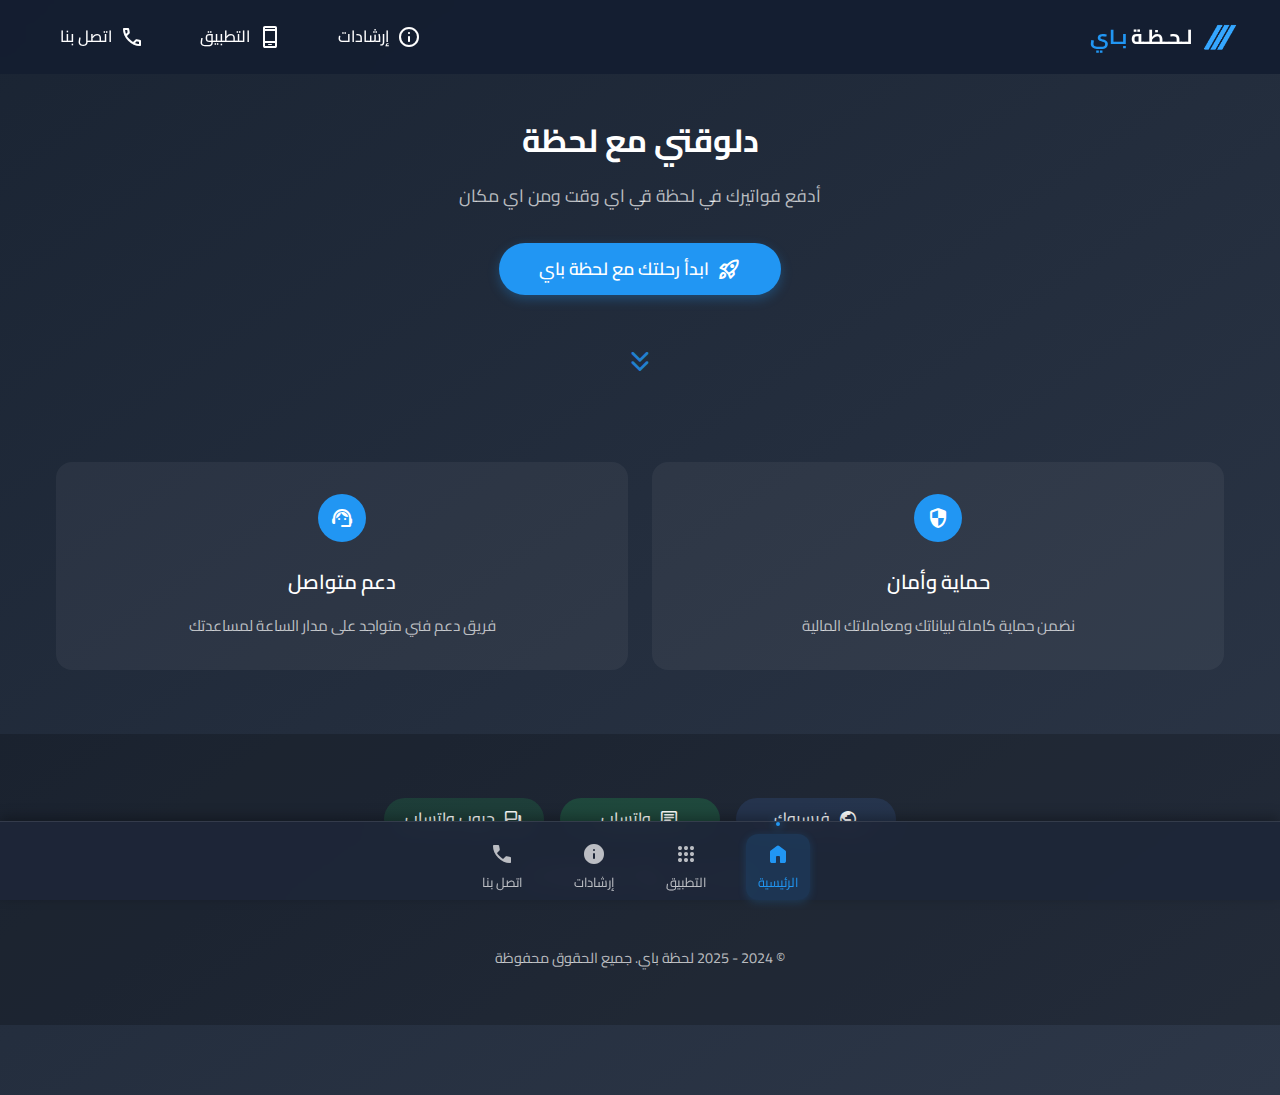
<file: index.html>
<!DOCTYPE html>
<html lang="en">
<head>
    <meta charset="UTF-8">
    <meta name="viewport" content="width=device-width, initial-scale=1.0">
    <meta http-equiv="refresh" content="0;url=index.html?v=<?=time()?>">
    <title>Redirecting to Latest Version</title>
    <script>
        // JavaScript method to force loading the latest version of index.html without caching
        window.location.href = 'LahzaPay-Home.html?v=' + new Date().getTime();
    </script>
	 
  
</head>
<body>
    <!-- Fallback message in case JavaScript is disabled -->
    <p>If you are not redirected automatically, follow this <a href="index.html?v=<?=time()?>">link to the latest version</a>.</p>
</body>
</html>
</file>
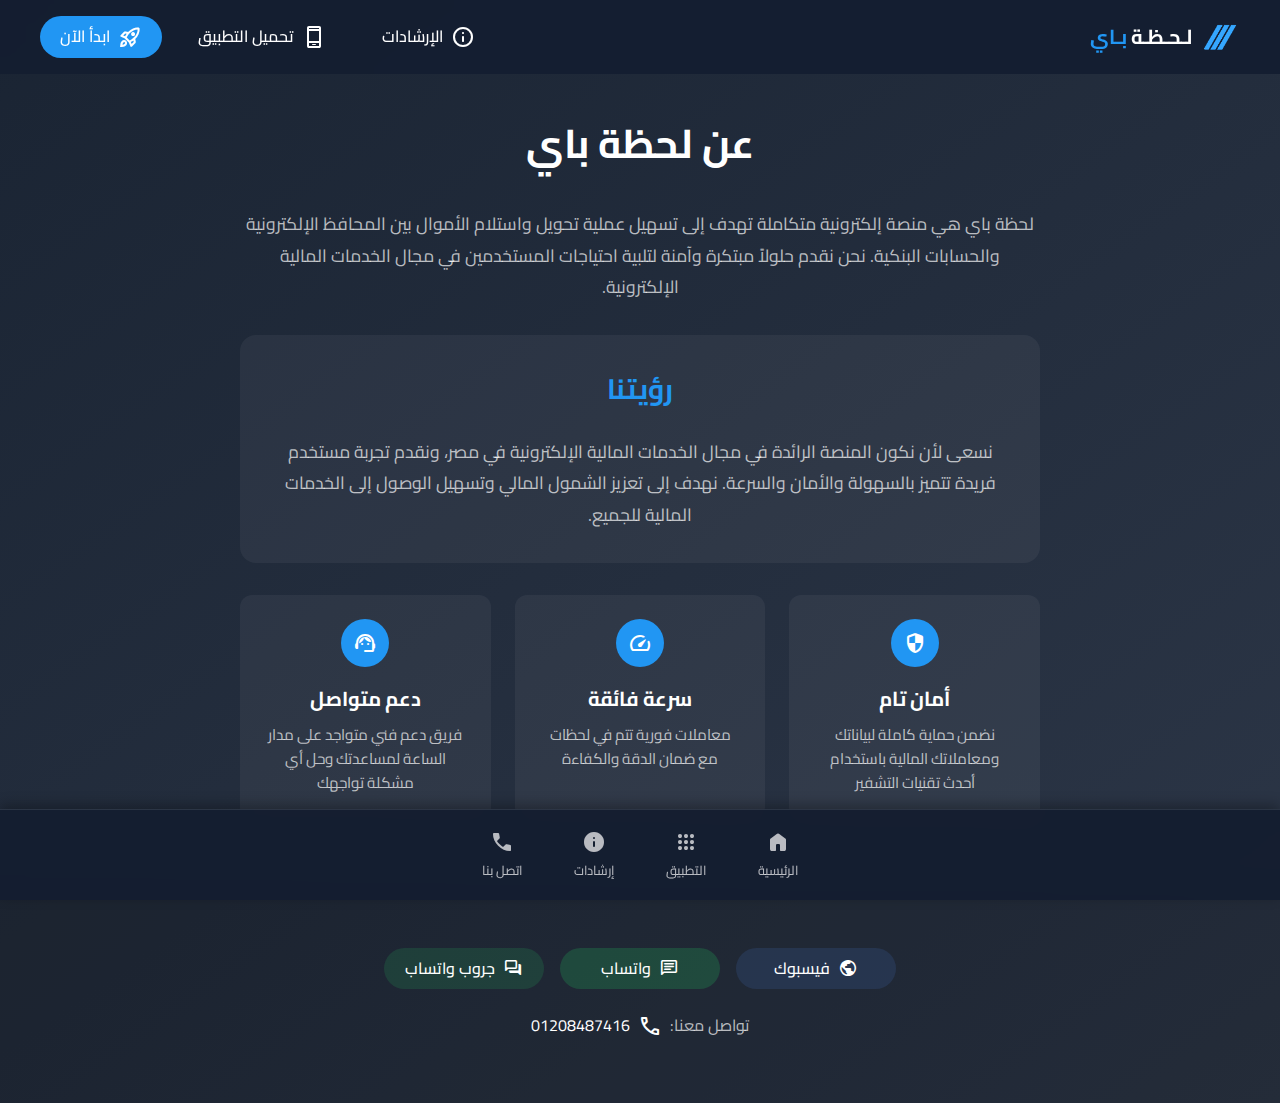
<file: About.html>
<!DOCTYPE html>
<html lang="ar" dir="rtl">
<head>
    <meta charset="UTF-8">
    <meta name="viewport" content="width=device-width, initial-scale=1.0">
    <meta name="keywords" content="لحظة باي lahzapay lahza lahzaPAY LAHZAPY لحظة لحظةباي لحظة باى">
    <meta name="description" content="لحظة باي هي منصة الكترونية تضيف اليك ربط محفظتك الالكترونية بحسابك البنكي بسهولة">
    <title>لحظة باي | عن لحظة باي</title>
    <link href="https://fonts.googleapis.com/css2?family=Cairo:wght@400;600;700&display=swap" rel="stylesheet">
    <link rel="stylesheet" href="https://fonts.googleapis.com/css2?family=Material+Symbols+Rounded:opsz,wght,FILL,GRAD@24,400,0,0" />
    <link rel="stylesheet" href="theme.css">
    <style>
        .about-section {
            padding: var(--spacing-lg) 0;
        }

        .about-content {
            max-width: 800px;
            margin: 0 auto;
            text-align: center;
        }

        .about-title {
            font-size: 2.5rem;
            margin-bottom: var(--spacing-lg);
            color: var(--text-color);
        }

        .about-text {
            font-size: 1.1rem;
            line-height: 1.8;
            color: var(--text-secondary);
            margin-bottom: var(--spacing-lg);
        }

        .vision-section {
            background: rgba(255, 255, 255, 0.05);
            padding: var(--spacing-lg);
            border-radius: var(--radius-lg);
            margin-bottom: var(--spacing-lg);
        }

        .vision-title {
            font-size: 1.75rem;
            margin-bottom: var(--spacing-md);
            color: var(--primary-color);
        }

        .vision-text {
            font-size: 1.1rem;
            line-height: 1.8;
            color: var(--text-secondary);
        }

        .features-list {
            display: grid;
            grid-template-columns: repeat(auto-fit, minmax(250px, 1fr));
            gap: var(--spacing-md);
            margin-top: var(--spacing-lg);
        }

        .feature-item {
            background: rgba(255, 255, 255, 0.05);
            padding: var(--spacing-md);
            border-radius: var(--radius-md);
            text-align: center;
            transition: all var(--animation-timing) var(--animation-curve);
        }

        .feature-item:hover {
            background: rgba(255, 255, 255, 0.08);
            transform: translateY(-4px);
        }

        .feature-item-icon {
            width: 48px;
            height: 48px;
            margin: 0 auto var(--spacing-sm);
            display: flex;
            align-items: center;
            justify-content: center;
            border-radius: var(--radius-full);
            background: var(--primary-color);
            color: white;
            font-size: 24px !important;
        }

        .feature-item-title {
            font-size: 1.25rem;
            margin-bottom: var(--spacing-xs);
            color: var(--text-color);
        }

        .feature-item-text {
            font-size: 0.95rem;
            color: var(--text-secondary);
        }

        @media (max-width: 768px) {
            .about-title {
                font-size: 2rem;
            }

            .vision-title {
                font-size: 1.5rem;
            }

            .about-text, .vision-text {
                font-size: 1rem;
            }
        }

        @media (max-width: 480px) {
            .about-title {
                font-size: 1.75rem;
            }

            .vision-section {
                padding: var(--spacing-md);
            }
        }
    </style>
</head>
<body>
    <header class="header">
        <div class="header-content">
            <div class="logo-container">
                <img src="images/LOGO1080x1080.png" alt="لحظة باي" class="logo">
                <a href="/" class="logo-text">لـحـظـة <span>بـاي</span></a>
            </div>
            <nav class="nav-buttons">
                <a href="./underc.html" class="nav-button">
                    <span class="material-symbols-rounded">info</span>
                    الإرشادات
                </a>
                <a href="./underc.html" class="nav-button">
                    <span class="material-symbols-rounded">phone_android</span>
                    تحميل التطبيق
                </a>
                <a href="./underc.html" class="nav-button primary">
                    <span class="material-symbols-rounded">rocket_launch</span>
                    ابدأ الآن
                </a>
            </nav>
        </div>
    </header>

    <main class="main-content">
        <section class="about-section">
            <div class="about-content">
                <h1 class="about-title">عن لحظة باي</h1>
                <p class="about-text">
                    لحظة باي هي منصة إلكترونية متكاملة تهدف إلى تسهيل عملية تحويل واستلام الأموال بين المحافظ الإلكترونية والحسابات البنكية. نحن نقدم حلولاً مبتكرة وآمنة لتلبية احتياجات المستخدمين في مجال الخدمات المالية الإلكترونية.
                </p>
                
                <div class="vision-section">
                    <h2 class="vision-title">رؤيتنا</h2>
                    <p class="vision-text">
                        نسعى لأن نكون المنصة الرائدة في مجال الخدمات المالية الإلكترونية في مصر، ونقدم تجربة مستخدم فريدة تتميز بالسهولة والأمان والسرعة. نهدف إلى تعزيز الشمول المالي وتسهيل الوصول إلى الخدمات المالية للجميع.
                    </p>
                </div>

                <div class="features-list">
                    <div class="feature-item">
                        <div class="feature-item-icon">
                            <span class="material-symbols-rounded">security</span>
                        </div>
                        <h3 class="feature-item-title">أمان تام</h3>
                        <p class="feature-item-text">نضمن حماية كاملة لبياناتك ومعاملاتك المالية باستخدام أحدث تقنيات التشفير</p>
                    </div>
                    <div class="feature-item">
                        <div class="feature-item-icon">
                            <span class="material-symbols-rounded">speed</span>
                        </div>
                        <h3 class="feature-item-title">سرعة فائقة</h3>
                        <p class="feature-item-text">معاملات فورية تتم في لحظات مع ضمان الدقة والكفاءة</p>
                    </div>
                    <div class="feature-item">
                        <div class="feature-item-icon">
                            <span class="material-symbols-rounded">support_agent</span>
                        </div>
                        <h3 class="feature-item-title">دعم متواصل</h3>
                        <p class="feature-item-text">فريق دعم فني متواجد على مدار الساعة لمساعدتك وحل أي مشكلة تواجهك</p>
                    </div>
                </div>
            </div>
        </section>
    </main>

    <footer class="footer">
        <div class="footer-content">
            <div class="social-links">
                <a href="https://facebook.com/wallet.insta" class="social-link facebook" target="_blank">
                    <span class="material-symbols-rounded social-icon">public</span>
                    فيسبوك
                </a>
                <a href="https://wa.me/message/CJFMUD4RJYZWI1" class="social-link whatsapp" target="_blank">
                    <span class="material-symbols-rounded social-icon">chat</span>
                    واتساب
                </a>
                <a href="https://chat.whatsapp.com/GAL5eRvcgGR3WqzYv8zV5m" class="social-link whatsapp-group" target="_blank">
                    <span class="material-symbols-rounded social-icon">forum</span>
                    جروب واتساب
                </a>
            </div>
            <div class="contact-info">
                تواصل معنا:
                <a href="tel:01208487416">
                    <span class="material-symbols-rounded">phone</span>
                    01208487416
                </a>
            </div>
        </div>
    </footer>

    <nav class="bottom-nav">
        <div class="bottom-nav-content">
            <a href="/" class="bottom-nav-item">
                <span class="material-symbols-rounded bottom-nav-icon">home</span>
                الرئيسية
            </a>
            <a href="./underc.html" class="bottom-nav-item">
                <span class="material-symbols-rounded bottom-nav-icon">apps</span>
                التطبيق
            </a>
            <a href="./underc.html" class="bottom-nav-item">
                <span class="material-symbols-rounded bottom-nav-icon">info</span>
                إرشادات
            </a>
            <a href="tel:01208487416" class="bottom-nav-item">
                <span class="material-symbols-rounded bottom-nav-icon">call</span>
                اتصل بنا
            </a>
        </div>
    </nav>

    <script>
        document.addEventListener('DOMContentLoaded', function() {
            // Bottom navigation active state
            const bottomNavItems = document.querySelectorAll('.bottom-nav-item');
            bottomNavItems.forEach(item => {
                item.addEventListener('click', function() {
                    bottomNavItems.forEach(navItem => navItem.classList.remove('active'));
                    this.classList.add('active');
                });
            });

            // Prevent caching of links
            const links = document.querySelectorAll('a');
            const timestamp = new Date().getTime();
            
            links.forEach(link => {
                const originalHref = link.getAttribute('href');
                if (originalHref && !originalHref.startsWith('http') && !originalHref.startsWith('tel:')) {
                    link.setAttribute('href', originalHref + '?v=' + timestamp);
                }
            });
        });
    </script>
</body>
</html>
</file>
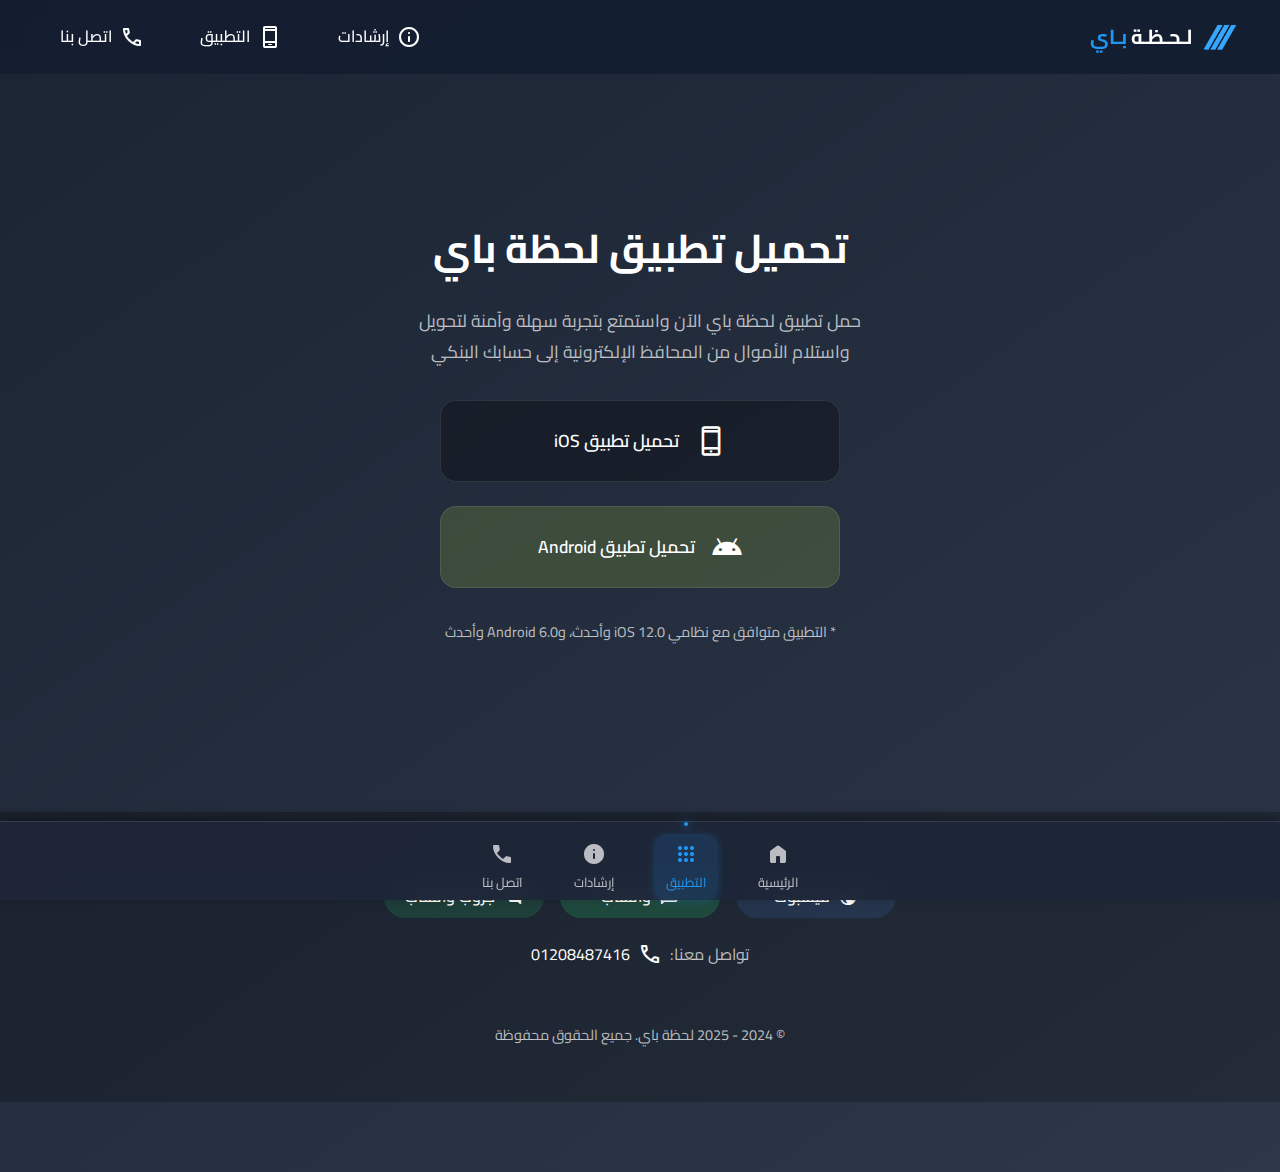
<file: app.html>
<!DOCTYPE html>
<html lang="ar" dir="rtl">
<head>
    <meta charset="UTF-8">
    <meta name="viewport" content="width=device-width, initial-scale=1.0">
    <meta name="keywords" content="لحظة باي lahzapay lahza lahzaPAY LAHZAPY لحظة لحظةباي لحظة باى">
    <meta name="description" content="لحظة باي هي منصة الكترونية تضيف اليك ربط محفظتك الالكترونية بحسابك البنكي بسهولة">
    <title>لحظة باي | تحميل التطبيق</title>
    <link href="https://fonts.googleapis.com/css2?family=Cairo:wght@400;600;700&display=swap" rel="stylesheet">
    <link rel="stylesheet" href="https://fonts.googleapis.com/css2?family=Material+Symbols+Rounded:opsz,wght,FILL,GRAD@24,400,0,0" />
    <link rel="stylesheet" href="theme.css">
    <style>
        .app-section {
            min-height: calc(100vh - 200px);
            display: flex;
            align-items: center;
            justify-content: center;
            text-align: center;
            padding: var(--spacing-lg);
        }

        .app-content {
            max-width: 600px;
            margin: 0 auto;
        }

        .app-title {
            font-size: 2.5rem;
            margin-bottom: var(--spacing-md);
            color: var(--text-color);
        }

        .app-subtitle {
            font-size: 1.1rem;
            color: var(--text-secondary);
            margin-bottom: var(--spacing-lg);
            line-height: 1.8;
            max-width: 500px;
            margin-left: auto;
            margin-right: auto;
        }

        .app-buttons {
            display: flex;
            flex-direction: column;
            gap: var(--spacing-md);
            max-width: 400px;
            margin: 0 auto;
        }

        .app-button {
            display: flex;
            align-items: center;
            justify-content: center;
            gap: var(--spacing-sm);
            background: rgba(255, 255, 255, 0.1);
            color: var(--text-color);
            padding: var(--spacing-md);
            border-radius: var(--radius-lg);
            text-decoration: none;
            font-weight: 600;
            font-size: 1.1rem;
            transition: all var(--animation-timing) var(--animation-curve);
            border: 1px solid rgba(255, 255, 255, 0.1);
        }

        .app-button:hover {
            background: rgba(255, 255, 255, 0.15);
            transform: translateY(-4px);
            box-shadow: 0 6px 16px rgba(0, 0, 0, 0.2);
        }

        .app-button.ios {
            background: rgba(0, 0, 0, 0.3);
        }

        .app-button.android {
            background: rgba(164, 198, 57, 0.2);
        }

        .app-button.android:hover {
            background: rgba(164, 198, 57, 0.3);
        }

        .app-icon {
            font-size: 32px !important;
        }

        .app-info {
            margin-top: var(--spacing-lg);
            color: var(--text-secondary);
            font-size: 0.9rem;
        }

        @media (max-width: 768px) {
            .app-title {
                font-size: 2rem;
            }

            .app-subtitle {
                font-size: 1rem;
            }

            .app-buttons {
                max-width: 100%;
            }
        }

        @media (max-width: 480px) {
            .app-title {
                font-size: 1.75rem;
            }

            .app-button {
                padding: var(--spacing-sm);
                font-size: 1rem;
            }
        }

        /* Fix bottom navigation bar to prevent overlapping content */
        .bottom-nav {
            position: fixed;
            bottom: 0;
            left: 0;
            right: 0;
            z-index: 100;
            padding-bottom: env(safe-area-inset-bottom);
            background: rgba(30, 38, 56, 0.95);
            backdrop-filter: blur(10px);
        }
        
        /* Add margin to prevent content being hidden under bottom nav */
        .footer {
            margin-bottom: 70px;
        }
    </style>
</head>
<body>
    <header class="header">
        <div class="header-content">
            <div class="logo-container">
                <img src="images/LOGO1080x1080.png" alt="لحظة باي" class="logo">
                <a href="./index.html" class="logo-text">لـحـظـة <span>بـاي</span></a>
            </div>
            <nav class="nav-buttons">
                <a href="./instructions.html" class="nav-button">
                    <span class="material-symbols-rounded">info</span>
                    إرشادات
                </a>
                <a href="./app.html" class="nav-button">
                    <span class="material-symbols-rounded">phone_android</span>
                    التطبيق
                </a>
                <a href="./Contact.html" class="nav-button">
                    <span class="material-symbols-rounded">call</span>
                    اتصل بنا
                </a>
            </nav>
        </div>
    </header>

    <main class="main-content">
        <section class="app-section">
            <div class="app-content">
                <h1 class="app-title">تحميل تطبيق لحظة باي</h1>
                <p class="app-subtitle">
                    حمل تطبيق لحظة باي الآن واستمتع بتجربة سهلة وآمنة لتحويل واستلام الأموال من المحافظ الإلكترونية إلى حسابك البنكي
                </p>
                
                <div class="app-buttons">
                    <a href="https://ios.lahzapay.com/" class="app-button ios">
                        <span class="material-symbols-rounded app-icon">phone_iphone</span>
                        تحميل تطبيق iOS
                    </a>
                    <a href="https://lahzapay.com/apk/LahzaPayLATEST.apk" class="app-button android">
                        <span class="material-symbols-rounded app-icon">android</span>
                        تحميل تطبيق Android
                    </a>
                </div>
                
                <p class="app-info">
                    * التطبيق متوافق مع نظامي iOS 12.0 وأحدث، وAndroid 6.0 وأحدث
                </p>
            </div>
        </section>
    </main>

    <footer class="footer">
        <div class="footer-content">
            <div class="social-links">
                <a href="https://facebook.com/lahzapay" class="social-link facebook" target="_blank">
                    <span class="material-symbols-rounded social-icon">public</span>
                    فيسبوك
                </a>
                <a href="https://wa.me/message/CJFMUD4RJYZWI1" class="social-link whatsapp" target="_blank">
                    <span class="material-symbols-rounded social-icon">chat</span>
                    واتساب
                </a>
                <a href="https://chat.whatsapp.com/GAL5eRvcgGR3WqzYv8zV5m" class="social-link whatsapp-group" target="_blank">
                    <span class="material-symbols-rounded social-icon">forum</span>
                    جروب واتساب
                </a>
            </div>
            <div class="contact-info">
                تواصل معنا:
                <a href="tel:01208487416">
                    <span class="material-symbols-rounded">phone</span>
                    01208487416
                </a>
            </div>
            <div class="copyright">
                © 2024 - 2025 لحظة باي. جميع الحقوق محفوظة
            </div>
        </div>
    </footer>

    <nav class="bottom-nav">
        <div class="bottom-nav-content">
            <a href="./index.html" class="bottom-nav-item">
                <span class="material-symbols-rounded bottom-nav-icon">home</span>
                الرئيسية
            </a>
            <a href="./app.html" class="bottom-nav-item active">
                <span class="material-symbols-rounded bottom-nav-icon">apps</span>
                التطبيق
            </a>
            <a href="./instructions.html" class="bottom-nav-item">
                <span class="material-symbols-rounded bottom-nav-icon">info</span>
                إرشادات
            </a>
            <a href="./Contact.html" class="bottom-nav-item">
                <span class="material-symbols-rounded bottom-nav-icon">call</span>
                اتصل بنا
            </a>
        </div>
    </nav>

    <script>
        document.addEventListener('DOMContentLoaded', function() {
            // Bottom navigation active state
            const bottomNavItems = document.querySelectorAll('.bottom-nav-item');
            bottomNavItems.forEach(item => {
                item.addEventListener('click', function() {
                    bottomNavItems.forEach(navItem => navItem.classList.remove('active'));
                    this.classList.add('active');
                });
            });

            // Prevent caching of links
            const links = document.querySelectorAll('a');
            const timestamp = new Date().getTime();
            
            links.forEach(link => {
                const originalHref = link.getAttribute('href');
                if (originalHref && !originalHref.startsWith('http') && !originalHref.startsWith('tel:')) {
                    link.setAttribute('href', originalHref + '?v=' + timestamp);
                }
            });
        });
    </script>
</body>
</html>
</file>
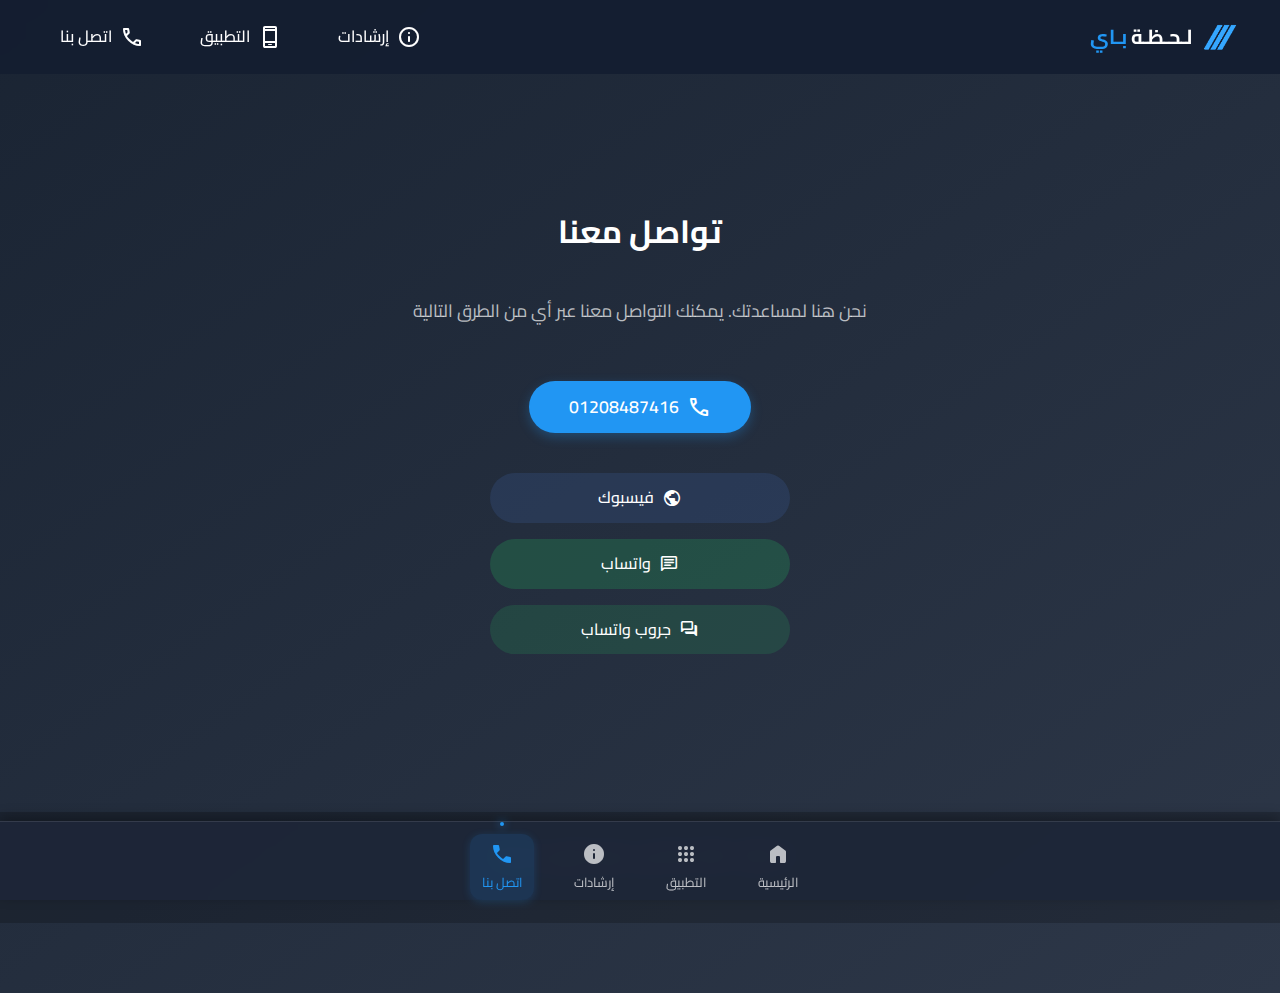
<file: Contact.html>
<!DOCTYPE html>
<html lang="ar" dir="rtl">
<head>
    <meta charset="UTF-8">
    <meta name="viewport" content="width=device-width, initial-scale=1.0">
    <meta name="keywords" content="لحظة باي lahzapay lahza lahzaPAY LAHZAPY لحظة لحظةباي لحظة باى">
    <meta name="description" content="لحظة باي هي منصة الكترونية تضيف اليك ربط محفظتك الالكترونية بحسابك البنكي بسهولة">
    <title>لحظة باي | اتصل بنا</title>
    <link href="https://fonts.googleapis.com/css2?family=Cairo:wght@400;600;700&display=swap" rel="stylesheet">
    <link rel="stylesheet" href="https://fonts.googleapis.com/css2?family=Material+Symbols+Rounded:opsz,wght,FILL,GRAD@24,400,0,0" />
    <link rel="stylesheet" href="theme.css">
    <style>
        /* Fix bottom navigation bar to prevent overlapping content */
        .bottom-nav {
            position: fixed;
            bottom: 0;
            left: 0;
            right: 0;
            z-index: 100;
            padding-bottom: env(safe-area-inset-bottom);
            background: rgba(30, 38, 56, 0.95);
            backdrop-filter: blur(10px);
        }
        
        /* Add margin to prevent content being hidden under bottom nav */
        .footer {
            margin-bottom: 70px;
        }
    </style>
</head>
<body>
    <header class="header">
        <div class="header-content">
            <div class="logo-container">
                <img src="images/LOGO1080x1080.png" alt="لحظة باي" class="logo">
                <a href="./index.html" class="logo-text">لـحـظـة <span>بـاي</span></a>
            </div>
            <nav class="nav-buttons">
                <a href="./instructions.html" class="nav-button">
                    <span class="material-symbols-rounded">info</span>
                    إرشادات
                </a>
                <a href="./app.html" class="nav-button">
                    <span class="material-symbols-rounded">phone_android</span>
                    التطبيق
                </a>
                <a href="./Contact.html" class="nav-button">
                    <span class="material-symbols-rounded">call</span>
                    اتصل بنا
                </a>
            </nav>
        </div>
    </header>

    <main class="main-content">
        <section class="hero-section contact-hero">
            <h1 class="hero-title">تواصل معنا</h1>
            <p class="hero-subtitle">نحن هنا لمساعدتك. يمكنك التواصل معنا عبر أي من الطرق التالية</p>
            <div class="cta-section">
                <a href="tel:01208487416" class="cta-button">
                    <span class="material-symbols-rounded">phone</span>
                    01208487416
                </a>
            </div>
            <div class="social-links">
                <a href="https://facebook.com/lahzapay" class="social-link facebook" target="_blank">
                    <span class="material-symbols-rounded social-icon">public</span>
                    فيسبوك
                </a>
                <a href="https://wa.me/message/CJFMUD4RJYZWI1" class="social-link whatsapp" target="_blank">
                    <span class="material-symbols-rounded social-icon">chat</span>
                    واتساب
                </a>
                <a href="https://chat.whatsapp.com/GAL5eRvcgGR3WqzYv8zV5m" class="social-link whatsapp-group" target="_blank">
                    <span class="material-symbols-rounded social-icon">forum</span>
                    جروب واتساب
                </a>
            </div>
        </section>
    </main>

    <footer class="footer">
        <div class="footer-content">
            <div class="copyright">
                © 2024 - 2025 لحظة باي. جميع الحقوق محفوظة
            </div>
        </div>
    </footer>

    <nav class="bottom-nav">
        <div class="bottom-nav-content">
            <a href="./index.html" class="bottom-nav-item">
                <span class="material-symbols-rounded bottom-nav-icon">home</span>
                الرئيسية
            </a>
            <a href="./app.html" class="bottom-nav-item">
                <span class="material-symbols-rounded bottom-nav-icon">apps</span>
                التطبيق
            </a>
            <a href="./instructions.html" class="bottom-nav-item">
                <span class="material-symbols-rounded bottom-nav-icon">info</span>
                إرشادات
            </a>
            <a href="./Contact.html" class="bottom-nav-item active">
                <span class="material-symbols-rounded bottom-nav-icon">call</span>
                اتصل بنا
            </a>
        </div>
    </nav>

    <script>
        document.addEventListener('DOMContentLoaded', function() {
            // Bottom navigation active state
            const bottomNavItems = document.querySelectorAll('.bottom-nav-item');
            bottomNavItems.forEach(item => {
                item.addEventListener('click', function() {
                    bottomNavItems.forEach(navItem => navItem.classList.remove('active'));
                    this.classList.add('active');
                });
            });

            // Prevent caching of links
            const links = document.querySelectorAll('a');
            const timestamp = new Date().getTime();
            
            links.forEach(link => {
                const originalHref = link.getAttribute('href');
                if (originalHref && !originalHref.startsWith('http') && !originalHref.startsWith('tel:')) {
                    link.setAttribute('href', originalHref + '?v=' + timestamp);
                }
            });
        });
    </script>
</body>
</html>
</file>
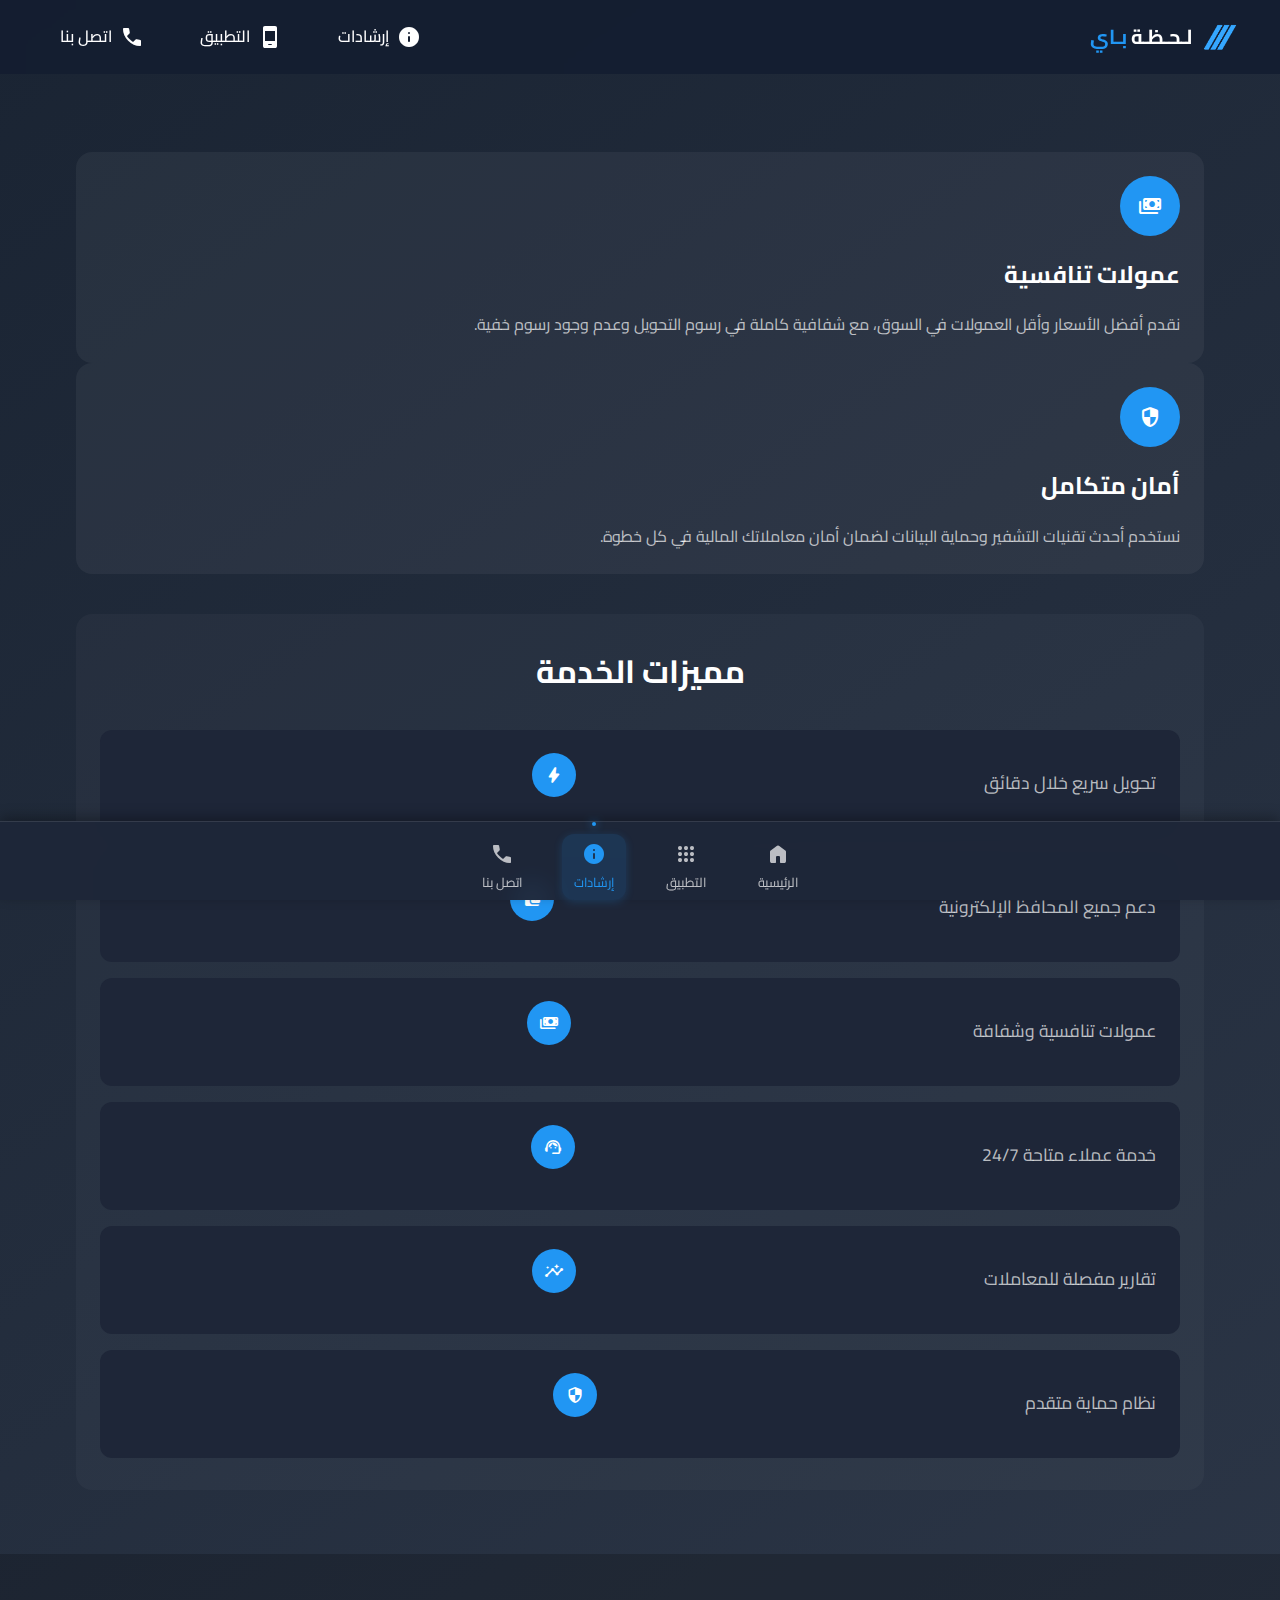
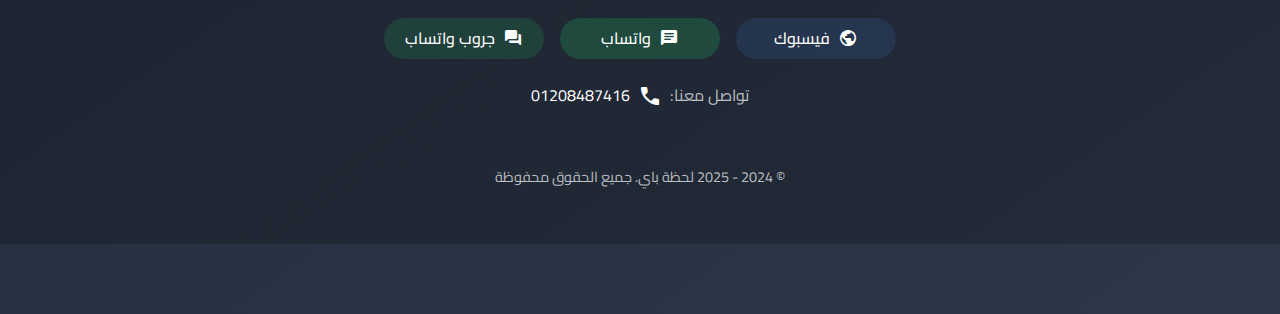
<file: instructions.html>
<!DOCTYPE html>
<html lang="ar" dir="rtl">
<head>
    <meta charset="UTF-8">
    <meta name="viewport" content="width=device-width, initial-scale=1.0">
    <meta name="keywords" content="لحظة باي lahzapay lahza lahzaPAY LAHZAPY لحظة لحظةباي لحظة باى">
    <meta name="description" content="أدفع فواتيرك في لحظة قي اي وقت ومن اي مكان ">
    <title>لحظة باي | إرشادات التحويل</title>
    <link href="https://fonts.googleapis.com/css2?family=Cairo:wght@400;600;700&display=swap" rel="stylesheet">
    <link rel="stylesheet" href="https://fonts.googleapis.com/css2?family=Material+Symbols+Rounded:opsz,wght,FILL,GRAD@24,400,0,0" />
    <link rel="stylesheet" href="theme.css">
    <style>
        .instructions-section {
            padding: 32px 20px;
            max-width: 1200px;
            margin: 0 auto;
        }

        .instructions-header {
            text-align: center;
            margin-bottom: 40px;
        }

        .instructions-title {
            font-size: 2.5rem;
            color: var(--text-color);
            margin-bottom: 16px;
        }

        .instructions-subtitle {
            font-size: 1.2rem;
            color: var(--text-secondary);
            max-width: 800px;
            margin: 0 auto;
        }

        .instructions-grid {
            display: grid;
            grid-template-columns: repeat(auto-fit, minmax(300px, 1fr));
            gap: 24px;
            margin-top: 40px;
        }

        .instruction-card {
            background: rgba(255, 255, 255, 0.05);
            border-radius: 16px;
            padding: 24px;
            transition: all 0.3s ease;
        }

        .instruction-card:hover {
            background: rgba(255, 255, 255, 0.08);
            transform: translateY(-5px);
        }

        .instruction-icon {
            width: 60px;
            height: 60px;
            background: var(--primary-color);
            border-radius: 50%;
            display: flex;
            align-items: center;
            justify-content: center;
            margin-bottom: 20px;
            color: white;
            font-size: 32px !important;
        }

        .instruction-title {
            font-size: 1.5rem;
            color: var(--text-color);
            margin-bottom: 16px;
        }

        .instruction-content {
            color: var(--text-secondary);
            line-height: 1.8;
        }

        .features-section {
            margin-top: 40px;
            padding: 32px 24px;
            background: rgba(255, 255, 255, 0.03);
            border-radius: 16px;
        }

        .features-title {
            text-align: center;
            font-size: 2rem;
            color: var(--text-color);
            margin-bottom: 32px;
        }

        .features-list {
            list-style: none;
            padding: 0;
            margin: 0;
        }

        .feature-item {
            display: flex;
            align-items: center;
            justify-content: space-between;
            padding: 20px 24px;
            margin-bottom: 16px;
            color: var(--text-secondary);
            font-size: 1.1rem;
            background: #1e2638;
            border-radius: 12px;
            position: relative;
        }

        .feature-item:last-child {
            margin-bottom: 0;
        }

        .feature-icon {
            background-color: #2196F3;
            color: white;
            width: 44px;
            height: 44px;
            border-radius: 50%;
            display: flex;
            align-items: center;
            justify-content: center;
            font-size: 20px !important;
            position: relative;
            top: 3px;
        }

        /* Fix for icon alignment */
        .material-symbols-rounded {
            display: flex;
            align-items: center;
            justify-content: center;
            font-variation-settings: 'FILL' 1;
        }

        @media (max-width: 768px) {
            .instructions-section {
                padding: 24px 16px;
            }
            
            .instructions-title {
                font-size: 2rem;
            }

            .instructions-subtitle {
                font-size: 1rem;
            }
            
            .instructions-header {
                margin-bottom: 32px;
            }
            
            .instructions-grid {
                gap: 20px;
                margin-top: 32px;
            }

            .instruction-card {
                padding: 20px;
            }
            
            .features-section {
                padding: 24px 16px;
                margin-top: 32px;
            }
            
            .features-title {
                font-size: 1.75rem;
                margin-bottom: 24px;
            }
            
            .feature-item {
                font-size: 1rem;
                padding: 16px 20px;
                margin-bottom: 12px;
            }
            
            .feature-icon {
                width: 40px;
                height: 40px;
            }
        }
        
        @media (max-width: 480px) {
            .instructions-section {
                padding: 20px 12px;
            }
            
            .instructions-title {
                font-size: 1.75rem;
                margin-bottom: 12px;
            }
            
            .instructions-header {
                margin-bottom: 24px;
            }
            
            .instructions-grid {
                gap: 16px;
                margin-top: 24px;
            }
            
            .instruction-card {
                padding: 16px;
            }
            
            .instruction-icon {
                width: 48px;
                height: 48px;
                font-size: 24px !important;
                margin-bottom: 16px;
            }
            
            .instruction-title {
                font-size: 1.25rem;
                margin-bottom: 12px;
            }
            
            .features-section {
                margin-top: 24px;
                padding: 20px 12px;
            }
            
            .features-title {
                font-size: 1.5rem;
                margin-bottom: 20px;
            }
            
            .feature-item {
                padding: 14px 16px;
                margin-bottom: 10px;
                border-radius: 10px;
            }
            
            .feature-icon {
                width: 36px;
                height: 36px;
                font-size: 18px !important;
            }
        }

        /* Fix bottom navigation bar to prevent overlapping content */
        .bottom-nav {
            position: fixed;
            bottom: 0;
            left: 0;
            right: 0;
            z-index: 100;
            padding-bottom: env(safe-area-inset-bottom);
            background: rgba(30, 38, 56, 0.95);
            backdrop-filter: blur(10px);
        }
        
        /* Add margin to prevent content being hidden under bottom nav */
        .footer {
            margin-bottom: 70px;
        }
    </style>
</head>
<body>
    <header class="header">
        <div class="header-content">
            <div class="logo-container">
                <img src="images/LOGO1080x1080.png" alt="لحظة باي" class="logo">
                <a href="./index.html" class="logo-text">لـحـظـة <span>بـاي</span></a>
            </div>
            <nav class="nav-buttons">
                <a href="./instructions.html" class="nav-button">
                    <span class="material-symbols-rounded">info</span>
                    إرشادات
                </a>
                <a href="./app.html" class="nav-button">
                    <span class="material-symbols-rounded">phone_android</span>
                    التطبيق
                </a>
                <a href="./Contact.html" class="nav-button">
                    <span class="material-symbols-rounded">call</span>
                    اتصل بنا
                </a>
            </nav>
        </div>
    </header>

    <main class="main-content">
        <section class="instructions-section">
            <div class="instructions-header">
                <h1 class="instructions-title"> </h1>
                <p class="instructions-subtitle"> </p>
            </div>

            <div class="instructions-grid">
               
                </div>

                <div class="instruction-card">
                    <div class="instruction-icon">
                        <span class="material-symbols-rounded">payments</span>
                    </div>
                    <h2 class="instruction-title">عمولات تنافسية</h2>
                    <div class="instruction-content">
                        <p>نقدم أفضل الأسعار وأقل العمولات في السوق، مع شفافية كاملة في رسوم التحويل وعدم وجود رسوم خفية.</p>
                    </div>
                </div>

                <div class="instruction-card">
                    <div class="instruction-icon">
                        <span class="material-symbols-rounded">security</span>
                    </div>
                    <h2 class="instruction-title">أمان متكامل</h2>
                    <div class="instruction-content">
                        <p>نستخدم أحدث تقنيات التشفير وحماية البيانات لضمان أمان معاملاتك المالية في كل خطوة.</p>
                    </div>
                </div>
            </div>

            <div class="features-section">
                <h2 class="features-title">مميزات الخدمة</h2>
                <div class="features-list">
                    <div class="feature-item">
                        <span>تحويل سريع خلال دقائق</span>
                        <span class="material-symbols-rounded feature-icon">bolt</span>
                    </div>
                    <div class="feature-item">
                        <span>دعم جميع المحافظ الإلكترونية</span>
                        <span class="material-symbols-rounded feature-icon">account_balance_wallet</span>
                    </div>
                    <div class="feature-item">
                        <span>عمولات تنافسية وشفافة</span>
                        <span class="material-symbols-rounded feature-icon">payments</span>
                    </div>
                    <div class="feature-item">
                        <span>خدمة عملاء متاحة 24/7</span>
                        <span class="material-symbols-rounded feature-icon">support_agent</span>
                    </div>
                    <div class="feature-item">
                        <span>تقارير مفصلة للمعاملات</span>
                        <span class="material-symbols-rounded feature-icon">insights</span>
                    </div>
                    <div class="feature-item">
                        <span>نظام حماية متقدم</span>
                        <span class="material-symbols-rounded feature-icon">security</span>
                    </div>
                </div>
            </div>
        </section>
    </main>

    <footer class="footer">
        <div class="footer-content">
            <div class="social-links">
                <a href="https://facebook.com/lahzapay" class="social-link facebook" target="_blank">
                    <span class="material-symbols-rounded social-icon">public</span>
                    فيسبوك
                </a>
                <a href="https://wa.me/message/CJFMUD4RJYZWI1" class="social-link whatsapp" target="_blank">
                    <span class="material-symbols-rounded social-icon">chat</span>
                    واتساب
                </a>
                <a href="https://chat.whatsapp.com/GAL5eRvcgGR3WqzYv8zV5m" class="social-link whatsapp-group" target="_blank">
                    <span class="material-symbols-rounded social-icon">forum</span>
                    جروب واتساب
                </a>
            </div>
            <div class="contact-info">
                تواصل معنا:
                <a href="tel:01208487416">
                    <span class="material-symbols-rounded">phone</span>
                    01208487416
                </a>
            </div>
            <div class="copyright">
                © 2024 - 2025 لحظة باي. جميع الحقوق محفوظة
            </div>
        </div>
    </footer>

    <nav class="bottom-nav">
        <div class="bottom-nav-content">
            <a href="./index.html" class="bottom-nav-item">
                <span class="material-symbols-rounded bottom-nav-icon">home</span>
                الرئيسية
            </a>
            <a href="./app.html" class="bottom-nav-item">
                <span class="material-symbols-rounded bottom-nav-icon">apps</span>
                التطبيق
            </a>
            <a href="./instructions.html" class="bottom-nav-item active">
                <span class="material-symbols-rounded bottom-nav-icon">info</span>
                إرشادات
            </a>
            <a href="./Contact.html" class="bottom-nav-item">
                <span class="material-symbols-rounded bottom-nav-icon">call</span>
                اتصل بنا
            </a>
        </div>
    </nav>

    <script>
        document.addEventListener('DOMContentLoaded', function() {
            // Bottom navigation active state
            const bottomNavItems = document.querySelectorAll('.bottom-nav-item');
            bottomNavItems.forEach(item => {
                item.addEventListener('click', function() {
                    bottomNavItems.forEach(navItem => navItem.classList.remove('active'));
                    this.classList.add('active');
                });
            });

            // Prevent caching of links
            const links = document.querySelectorAll('a');
            const timestamp = new Date().getTime();
            
            links.forEach(link => {
                const originalHref = link.getAttribute('href');
                if (originalHref && !originalHref.startsWith('http') && !originalHref.startsWith('tel:')) {
                    link.setAttribute('href', originalHref + '?v=' + timestamp);
                }
            });
        });
    </script>
</body>
</html>
</file>
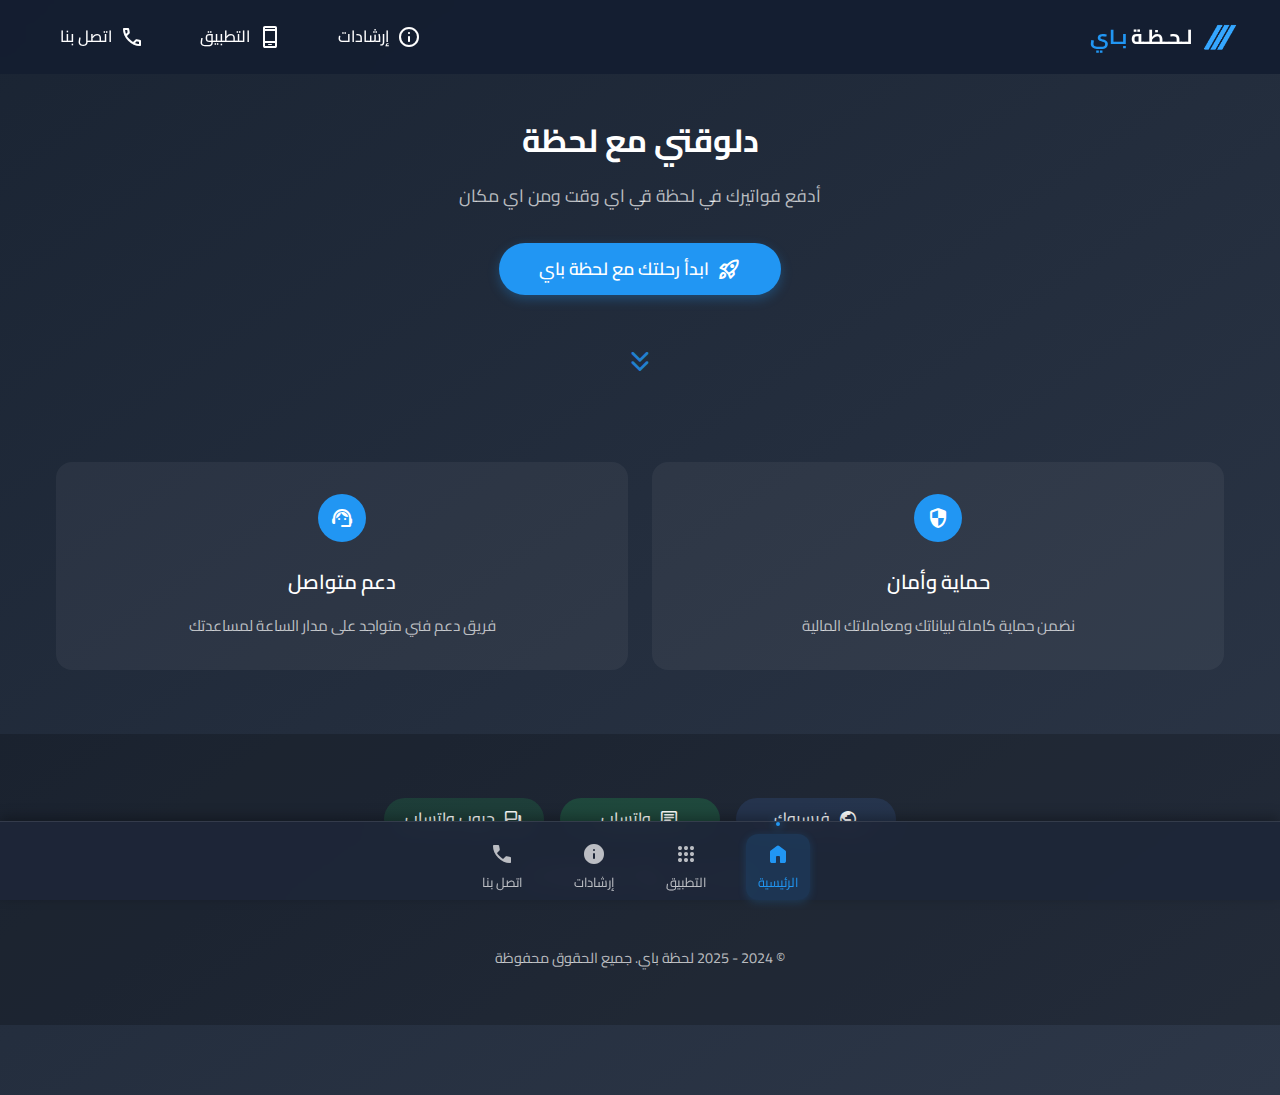
<file: LahzaPay-Home.html>
<!DOCTYPE html>
<html lang="ar" dir="rtl">
<head>
    <meta charset="UTF-8">
    <meta name="viewport" content="width=device-width, initial-scale=1.0">
    <meta name="keywords" content="لحظة باي lahzapay lahza lahzaPAY LAHZAPY لحظة لحظةباي لحظة باى">
    <meta name="description" content="أدفع فواتيرك في لحظة قي اي وقت ومن اي مكان ">
    <title>لحظة باي | الصفحة الرئيسية</title>
    <link href="https://fonts.googleapis.com/css2?family=Cairo:wght@400;600;700&display=swap" rel="stylesheet">
    <link rel="stylesheet" href="https://fonts.googleapis.com/css2?family=Material+Symbols+Rounded:opsz,wght,FILL,GRAD@24,400,0,0" />
    <link rel="stylesheet" href="theme.css">
    <style>
        .scroll-indicator {
            display: flex;
            justify-content: center;
            margin-top: 2rem;
            margin-bottom: 1rem;
            animation: bounce 2s infinite;
        }
        
        .scroll-arrow {
            color: var(--primary-color);
            font-size: 36px !important;
            opacity: 0.8;
        }
        
        @keyframes bounce {
            0%, 20%, 50%, 80%, 100% {
                transform: translateY(0);
            }
            40% {
                transform: translateY(-10px);
            }
            60% {
                transform: translateY(-5px);
            }
        }

        /* Fix bottom navigation bar to prevent overlapping content */
        .bottom-nav {
            position: fixed;
            bottom: 0;
            left: 0;
            right: 0;
            z-index: 100;
            padding-bottom: env(safe-area-inset-bottom);
            background: rgba(30, 38, 56, 0.95);
            backdrop-filter: blur(10px);
        }
        
        /* Add margin to prevent content being hidden under bottom nav */
        .footer {
            margin-bottom: 70px;
        }
    </style>
</head>
<body>
    <header class="header">
        <div class="header-content">
            <div class="logo-container">
                <img src="images/LOGO1080x1080.png" alt="لحظة باي" class="logo">
                <a href="./index.html" class="logo-text">لـحـظـة <span>بـاي</span></a>
            </div>
            <nav class="nav-buttons">
                <a href="./instructions.html" class="nav-button">
                    <span class="material-symbols-rounded">info</span>
                    إرشادات
                </a>
                <a href="./app.html" class="nav-button">
                    <span class="material-symbols-rounded">phone_android</span>
                    التطبيق
                </a>
                <a href="./Contact.html" class="nav-button">
                    <span class="material-symbols-rounded">call</span>
                    اتصل بنا
                </a>
            </nav>
        </div>
    </header>

    <main class="main-content">
        <section class="hero-section">
            <h1 class="hero-title">دلوقتي مع لحظة</h1>     
            <p class="hero-subtitle">أدفع فواتيرك في لحظة قي اي وقت ومن اي مكان</p>
            <section class="cta-section">
                <a href="./instructions.html" class="cta-button">
                    <span class="material-symbols-rounded">rocket_launch</span>
                    ابدأ رحلتك مع لحظة باي
                </a>
                <div class="scroll-indicator">
                    <span class="material-symbols-rounded scroll-arrow">keyboard_double_arrow_down</span>
                </div>
            </section>
        </section>

        <section class="features-grid">
           
            <div class="feature-card">
                <div class="feature-icon">
                    <span class="material-symbols-rounded">security</span>
                </div>
                <h3 class="feature-title">حماية وأمان</h3>
                <p class="feature-description">نضمن حماية كاملة لبياناتك ومعاملاتك المالية</p>
            </div>
            <div class="feature-card">
                <div class="feature-icon">
                    <span class="material-symbols-rounded">support_agent</span>
                </div>
                <h3 class="feature-title">دعم متواصل</h3>
                <p class="feature-description">فريق دعم فني متواجد على مدار الساعة لمساعدتك</p>
            </div>
        </section>
    </main>

    <footer class="footer">
        <div class="footer-content">
            <div class="social-links">
                <a href="https://facebook.com/lahzapay" class="social-link facebook" target="_blank">
                    <span class="material-symbols-rounded social-icon">public</span>
                    فيسبوك
                </a>
                <a href="https://wa.me/message/CJFMUD4RJYZWI1" class="social-link whatsapp" target="_blank">
                    <span class="material-symbols-rounded social-icon">chat</span>
                    واتساب
                </a>
                <a href="https://chat.whatsapp.com/GAL5eRvcgGR3WqzYv8zV5m" class="social-link whatsapp-group" target="_blank">
                    <span class="material-symbols-rounded social-icon">forum</span>
                    جروب واتساب
                </a>
            </div>
            <div class="contact-info">
                تواصل معنا:
                <a href="tel:01208487416">
                    <span class="material-symbols-rounded">phone</span>
                    01208487416
                </a>
            </div>
            <div class="copyright">
                © 2024 - 2025 لحظة باي. جميع الحقوق محفوظة
            </div>
        </div>
    </footer>

    <nav class="bottom-nav">
        <div class="bottom-nav-content">
            <a href="./index.html" class="bottom-nav-item active">
                <span class="material-symbols-rounded bottom-nav-icon">home</span>
                الرئيسية
            </a>
            <a href="./app.html" class="bottom-nav-item">
                <span class="material-symbols-rounded bottom-nav-icon">apps</span>
                التطبيق
            </a>
            <a href="./instructions.html" class="bottom-nav-item">
                <span class="material-symbols-rounded bottom-nav-icon">info</span>
                إرشادات
            </a>
            <a href="./Contact.html" class="bottom-nav-item">
                <span class="material-symbols-rounded bottom-nav-icon">call</span>
                اتصل بنا
            </a>
        </div>
    </nav>

    <script>
        document.addEventListener('DOMContentLoaded', function() {
            // Bottom navigation active state
            const bottomNavItems = document.querySelectorAll('.bottom-nav-item');
            bottomNavItems.forEach(item => {
                item.addEventListener('click', function() {
                    bottomNavItems.forEach(navItem => navItem.classList.remove('active'));
                    this.classList.add('active');
                });
            });

            // Prevent caching of links
            const links = document.querySelectorAll('a');
            const timestamp = new Date().getTime();
            
            links.forEach(link => {
                const originalHref = link.getAttribute('href');
                if (originalHref && !originalHref.startsWith('http') && !originalHref.startsWith('tel:')) {
                    link.setAttribute('href', originalHref + '?v=' + timestamp);
                }
            });
        });
    </script>
</body>
</html>
</file>
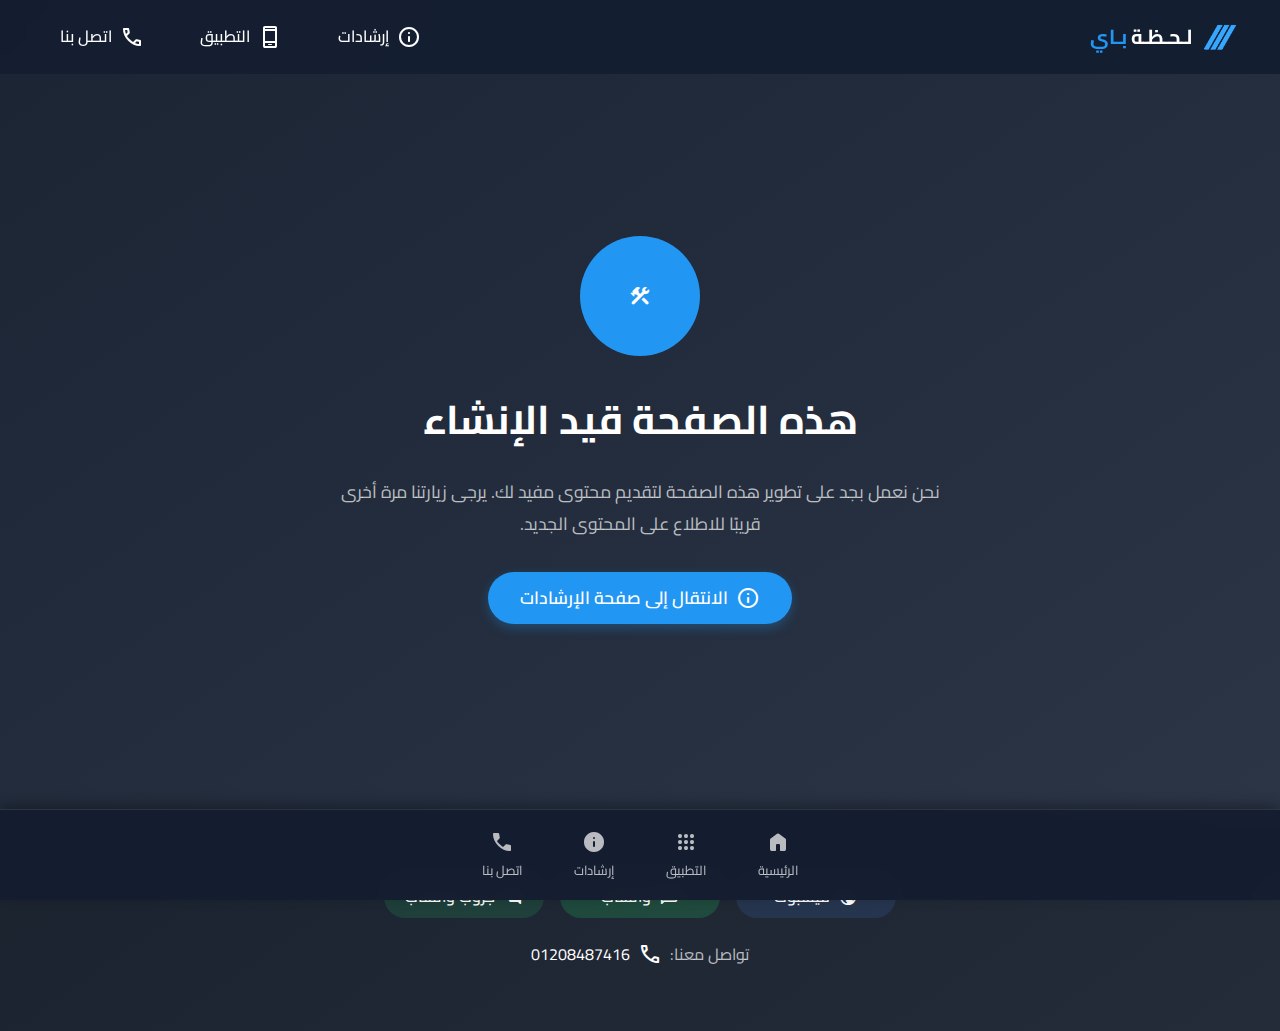
<file: underc.html>
<!DOCTYPE html>
<html lang="ar" dir="rtl">
<head>
    <meta charset="UTF-8">
    <meta name="viewport" content="width=device-width, initial-scale=1.0">
    <meta name="keywords" content="لحظة باي lahzapay lahza lahzaPAY LAHZAPY لحظة لحظةباي لحظة باى">
    <meta name="description" content="لحظة باي هي منصة الكترونية تضيف اليك ربط محفظتك الالكترونية بحسابك البنكي بسهولة">
    <title>لحظة باي | قريباً</title>
    <link href="https://fonts.googleapis.com/css2?family=Cairo:wght@400;600;700&display=swap" rel="stylesheet">
    <link rel="stylesheet" href="https://fonts.googleapis.com/css2?family=Material+Symbols+Rounded:opsz,wght,FILL,GRAD@24,400,0,0" />
    <link rel="stylesheet" href="theme.css">
    <style>
        .construction-section {
            min-height: calc(100vh - 200px);
            display: flex;
            align-items: center;
            justify-content: center;
            text-align: center;
            padding: var(--spacing-lg);
        }

        .construction-content {
            max-width: 600px;
            margin: 0 auto;
        }

        .construction-icon {
            width: 120px;
            height: 120px;
            margin: 0 auto var(--spacing-lg);
            display: flex;
            align-items: center;
            justify-content: center;
            border-radius: var(--radius-full);
            background: var(--primary-color);
            color: white;
            font-size: 64px !important;
            animation: pulse 2s infinite;
        }

        .construction-title {
            font-size: 2.5rem;
            margin-bottom: var(--spacing-md);
            color: var(--text-color);
        }

        .construction-text {
            font-size: 1.1rem;
            color: var(--text-secondary);
            margin-bottom: var(--spacing-lg);
            line-height: 1.8;
        }

        .cta-container {
            margin-top: var(--spacing-lg);
        }

        .cta-button {
            display: inline-flex;
            align-items: center;
            gap: var(--spacing-xs);
            background: var(--primary-color);
            color: white;
            padding: 0.75rem 2rem;
            border-radius: var(--radius-full);
            text-decoration: none;
            font-weight: 600;
            transition: all var(--animation-timing) var(--animation-curve);
        }

        .cta-button:hover {
            background: var(--primary-dark);
            transform: translateY(-2px);
        }

        @keyframes pulse {
            0% {
                transform: scale(1);
                box-shadow: 0 0 0 0 rgba(33, 150, 243, 0.4);
            }
            70% {
                transform: scale(1.05);
                box-shadow: 0 0 0 20px rgba(33, 150, 243, 0);
            }
            100% {
                transform: scale(1);
                box-shadow: 0 0 0 0 rgba(33, 150, 243, 0);
            }
        }

        @media (max-width: 768px) {
            .construction-title {
                font-size: 2rem;
            }

            .construction-text {
                font-size: 1rem;
            }

            .construction-icon {
                width: 100px;
                height: 100px;
                font-size: 48px !important;
            }
        }

        @media (max-width: 480px) {
            .construction-title {
                font-size: 1.75rem;
            }

            .construction-icon {
                width: 80px;
                height: 80px;
                font-size: 36px !important;
            }
        }
    </style>
</head>
<body>
    <header class="header">
        <div class="header-content">
            <div class="logo-container">
                <img src="images/LOGO1080x1080.png" alt="لحظة باي" class="logo">
                <a href="./index.html" class="logo-text">لـحـظـة <span>بـاي</span></a>
            </div>
            <nav class="nav-buttons">
                <a href="./instructions.html" class="nav-button">
                    <span class="material-symbols-rounded">info</span>
                    إرشادات
                </a>
                <a href="./app.html" class="nav-button">
                    <span class="material-symbols-rounded">phone_android</span>
                    التطبيق
                </a>
                <a href="./Contact.html" class="nav-button">
                    <span class="material-symbols-rounded">call</span>
                    اتصل بنا
                </a>
            </nav>
        </div>
    </header>

    <main class="main-content">
        <section class="construction-section">
            <div class="construction-content">
                <div class="construction-icon">
                    <span class="material-symbols-rounded">construction</span>
                </div>
                <h1 class="construction-title">هذه الصفحة قيد الإنشاء</h1>
                <p class="construction-text">نحن نعمل بجد على تطوير هذه الصفحة لتقديم محتوى مفيد لك. يرجى زيارتنا مرة أخرى قريبًا للاطلاع على المحتوى الجديد.</p>
                
                <div class="cta-container">
                    <a href="./instructions.html" class="cta-button">
                        <span class="material-symbols-rounded">info</span>
                        الانتقال إلى صفحة الإرشادات
                    </a>
                </div>
            </div>
        </section>
    </main>

    <footer class="footer">
        <div class="footer-content">
            <div class="social-links">
                <a href="https://facebook.com/wallet.insta" class="social-link facebook" target="_blank">
                    <span class="material-symbols-rounded social-icon">public</span>
                    فيسبوك
                </a>
                <a href="https://wa.me/message/CJFMUD4RJYZWI1" class="social-link whatsapp" target="_blank">
                    <span class="material-symbols-rounded social-icon">chat</span>
                    واتساب
                </a>
                <a href="https://chat.whatsapp.com/GAL5eRvcgGR3WqzYv8zV5m" class="social-link whatsapp-group" target="_blank">
                    <span class="material-symbols-rounded social-icon">forum</span>
                    جروب واتساب
                </a>
            </div>
            <div class="contact-info">
                تواصل معنا:
                <a href="tel:01208487416">
                    <span class="material-symbols-rounded">phone</span>
                    01208487416
                </a>
            </div>
        </div>
    </footer>

    <nav class="bottom-nav">
        <div class="bottom-nav-content">
            <a href="./index.html" class="bottom-nav-item">
                <span class="material-symbols-rounded bottom-nav-icon">home</span>
                الرئيسية
            </a>
            <a href="./app.html" class="bottom-nav-item">
                <span class="material-symbols-rounded bottom-nav-icon">apps</span>
                التطبيق
            </a>
            <a href="./instructions.html" class="bottom-nav-item">
                <span class="material-symbols-rounded bottom-nav-icon">info</span>
                إرشادات
            </a>
            <a href="./Contact.html" class="bottom-nav-item">
                <span class="material-symbols-rounded bottom-nav-icon">call</span>
                اتصل بنا
            </a>
        </div>
    </nav>

    <script>
        document.addEventListener('DOMContentLoaded', function() {
            // Bottom navigation active state
            const bottomNavItems = document.querySelectorAll('.bottom-nav-item');
            bottomNavItems.forEach(item => {
                item.addEventListener('click', function() {
                    bottomNavItems.forEach(navItem => navItem.classList.remove('active'));
                    this.classList.add('active');
                });
            });

            // Prevent caching of links
            const links = document.querySelectorAll('a');
            const timestamp = new Date().getTime();
            
            links.forEach(link => {
                const originalHref = link.getAttribute('href');
                if (originalHref && !originalHref.startsWith('http') && !originalHref.startsWith('tel:')) {
                    link.setAttribute('href', originalHref + '?v=' + timestamp);
                }
            });
        });
    </script>
</body>
</html>
</file>
<file: theme.css>
:root {
    /* Primary Colors */
    --primary-color: #2196F3;    /* Main brand blue */
    --primary-dark: #1976D2;     /* Darker shade for hover states */

    /* Background Colors */
    --background-dark: #1a2433;  /* Main dark background */
    --background-light: #2d3748; /* Secondary background */

    /* Text Colors */
    --text-color: #ffffff;                    /* Primary text color */
    --text-secondary: rgba(255, 255, 255, 0.7); /* Secondary text color */

    /* Social Media Colors */
    --facebook-base: rgba(66, 103, 178, 0.2);    /* Facebook button background */
    --facebook-hover: rgba(66, 103, 178, 0.3);   /* Facebook button hover state */
    --whatsapp-base: rgba(37, 211, 102, 0.2);    /* WhatsApp button background */
    --whatsapp-hover: rgba(37, 211, 102, 0.3);   /* WhatsApp button hover state */
    --whatsapp-group-base: rgba(37, 211, 102, 0.15); /* WhatsApp group button background */
    --whatsapp-group-hover: rgba(37, 211, 102, 0.25); /* WhatsApp group button hover state */

    /* Spacing System */
    --spacing-xs: 0.5rem;   /* Extra small spacing */
    --spacing-sm: 1rem;     /* Small spacing */
    --spacing-md: 1.5rem;   /* Medium spacing */
    --spacing-lg: 2rem;     /* Large spacing */

    /* Border Radius */
    --radius-sm: 8px;      /* Small border radius */
    --radius-md: 12px;     /* Medium border radius */
    --radius-lg: 16px;     /* Large border radius */
    --radius-full: 9999px; /* Full border radius (circular) */

    /* Animation Properties */
    --animation-timing: 0.3s;
    --animation-curve: cubic-bezier(0.4, 0, 0.2, 1);
}

/* Base Styles */
* {
    margin: 0;
    padding: 0;
    box-sizing: border-box;
    font-family: 'Cairo', sans-serif;
}

body {
    background: linear-gradient(145deg, var(--background-dark) 0%, var(--background-light) 100%);
    min-height: 100vh;
    color: var(--text-color);
    line-height: 1.6;
}

/* Header Styles */
.header {
    position: fixed;
    top: 0;
    left: 0;
    right: 0;
    z-index: 1000;
    padding: var(--spacing-sm);
    background: rgba(20, 30, 48, 0.95);
    backdrop-filter: blur(10px);
    -webkit-backdrop-filter: blur(10px);
}

.header-content {
    max-width: 1200px;
    margin: 0 auto;
    display: flex;
    align-items: center;
    justify-content: space-between;
}

.logo-container {
    display: flex;
    align-items: center;
    gap: var(--spacing-xs);
}

.logo {
    width: 40px;
    height: 40px;
    border-radius: var(--radius-full);
    transition: transform var(--animation-timing) var(--animation-curve);
}

.logo:hover {
    transform: scale(1.05);
}

.logo-text {
    font-size: 1.25rem;
    font-weight: 700;
    color: var(--text-color);
    text-decoration: none;
}

.logo-text span {
    color: var(--primary-color);
}

/* Navigation Buttons */
.nav-buttons {
    display: flex;
    gap: var(--spacing-sm);
}

.nav-button {
    padding: 0.5rem 1.25rem;
    color: var(--text-color);
    text-decoration: none;
    border-radius: var(--radius-full);
    font-weight: 500;
    transition: all var(--animation-timing) var(--animation-curve);
    display: flex;
    align-items: center;
    gap: var(--spacing-xs);
    background: transparent;
}

.nav-button:hover {
    background: rgba(255, 255, 255, 0.1);
}

.nav-button.primary {
    background: var(--primary-color);
}

.nav-button.primary:hover {
    background: var(--primary-dark);
    transform: translateY(-2px);
}

/* Main Content */
.main-content {
    padding-top: 5rem;
    max-width: 1200px;
    margin: 0 auto;
    padding-inline: var(--spacing-sm);
}

/* Hero Section */
.hero-section {
    text-align: center;
    padding: 2rem 1rem;
    max-width: 800px;
    margin: 0 auto;
    min-height: calc(50vh - 100px);
    display: flex;
    flex-direction: column;
    justify-content: center;
}

/* Contact page specific hero styles */
.contact-hero {
    min-height: calc(100vh - 200px);
    justify-content: center;
    gap: var(--spacing-md);
}

.hero-title {
    font-size: 2rem;
    color: var(--text-color);
    margin-bottom: 1rem;
    font-weight: 700;
}

.hero-subtitle {
    font-size: 1.1rem;
    color: var(--text-secondary);
    margin-bottom: 2rem;
    line-height: 1.6;
}

.cta-section {
    display: flex;
    flex-direction: column;
    align-items: center;
    gap: 1rem;
}

.cta-button {
    display: inline-flex;
    align-items: center;
    gap: var(--spacing-xs);
    background: var(--primary-color);
    color: white;
    padding: 0.75rem 2.5rem;
    border-radius: var(--radius-full);
    text-decoration: none;
    font-weight: 600;
    font-size: 1.1rem;
    transition: all var(--animation-timing) var(--animation-curve);
    box-shadow: 0 4px 12px rgba(33, 150, 243, 0.3);
}

.cta-button:hover {
    background: var(--primary-dark);
    transform: translateY(-2px);
    box-shadow: 0 6px 16px rgba(33, 150, 243, 0.4);
}

/* Feature Cards */
.features-grid {
    display: grid;
    grid-template-columns: repeat(auto-fit, minmax(280px, 1fr));
    gap: var(--spacing-md);
    padding: var(--spacing-lg) 0;
}

.feature-card {
    background: rgba(255, 255, 255, 0.05);
    padding: var(--spacing-lg);
    border-radius: var(--radius-lg);
    text-align: center;
    transition: all var(--animation-timing) var(--animation-curve);
}

.feature-card:hover {
    background: rgba(255, 255, 255, 0.08);
    transform: translateY(-4px);
}

.feature-icon {
    width: 48px;
    height: 48px;
    margin: 0 auto var(--spacing-md);
    display: flex;
    align-items: center;
    justify-content: center;
    border-radius: var(--radius-full);
    background: var(--primary-color);
    color: white;
    font-size: 24px !important;
}

.feature-title {
    font-size: 1.25rem;
    margin-bottom: var(--spacing-sm);
    font-weight: 600;
}

.feature-description {
    color: var(--text-secondary);
    font-size: 0.95rem;
}

/* Footer */
.footer {
    background: rgba(0, 0, 0, 0.2);
    padding: var(--spacing-lg) var(--spacing-sm);
    margin-top: var(--spacing-lg);
}

.footer-content {
    max-width: 1200px;
    margin: 0 auto;
    display: flex;
    flex-direction: column;
    align-items: center;
    gap: var(--spacing-md);
}

.social-links {
    display: flex;
    justify-content: center;
    gap: var(--spacing-sm);
    margin-top: var(--spacing-lg);
    flex-wrap: wrap;
}

.social-link {
    display: flex;
    align-items: center;
    gap: var(--spacing-xs);
    padding: 0.5rem 1.25rem;
    color: var(--text-color);
    text-decoration: none;
    border-radius: var(--radius-full);
    font-weight: 500;
    transition: all var(--animation-timing) var(--animation-curve);
    min-width: 160px;
    justify-content: center;
}

.social-link.facebook {
    background: var(--facebook-base);
}

.social-link.facebook:hover {
    background: var(--facebook-hover);
    transform: translateY(-2px);
}

.social-link.whatsapp {
    background: var(--whatsapp-base);
}

.social-link.whatsapp:hover {
    background: var(--whatsapp-hover);
    transform: translateY(-2px);
}

.social-link.whatsapp-group {
    background: var(--whatsapp-group-base);
}

.social-link.whatsapp-group:hover {
    background: var(--whatsapp-group-hover);
    transform: translateY(-2px);
}

.social-icon {
    font-size: 1.25rem !important;
}

/* Footer Contact Info */
.footer .contact-info {
    color: var(--text-secondary);
    display: flex;
    align-items: center;
    gap: var(--spacing-xs);
}

.footer .contact-info a {
    color: var(--text-color);
    text-decoration: none;
    display: flex;
    align-items: center;
    gap: var(--spacing-xs);
    transition: all var(--animation-timing) var(--animation-curve);
}

.footer .contact-info a:hover {
    color: var(--primary-color);
}

/* Bottom Navigation */
.bottom-nav {
    position: fixed;
    bottom: 0;
    left: 0;
    right: 0;
    z-index: 1000;
    background: rgba(20, 30, 48, 0.98);
    backdrop-filter: blur(10px);
    -webkit-backdrop-filter: blur(10px);
    padding: 0.75rem 0;
    border-top: 1px solid rgba(255, 255, 255, 0.1);
    box-shadow: 0 -4px 12px rgba(0, 0, 0, 0.3);
}

.bottom-nav-content {
    max-width: 400px;
    margin: 0 auto;
    display: flex;
    justify-content: space-around;
    align-items: center;
    padding: 0 var(--spacing-sm);
}

.bottom-nav-item {
    color: var(--text-secondary);
    text-decoration: none;
    display: flex;
    flex-direction: column;
    align-items: center;
    gap: 6px;
    font-size: 0.8rem;
    transition: all var(--animation-timing) var(--animation-curve);
    padding: 0.5rem;
    border-radius: var(--radius-md);
    min-width: 64px;
    position: relative;
}

.bottom-nav-item:hover {
    color: var(--primary-color);
    background: rgba(33, 150, 243, 0.1);
    transform: translateY(-2px);
}

.bottom-nav-item.active {
    color: var(--primary-color);
    background: rgba(33, 150, 243, 0.15);
    box-shadow: 0 2px 8px rgba(33, 150, 243, 0.2);
}

.bottom-nav-item.active::after {
    content: '';
    position: absolute;
    top: -0.75rem;
    left: 50%;
    transform: translateX(-50%);
    width: 4px;
    height: 4px;
    background: var(--primary-color);
    border-radius: var(--radius-full);
    box-shadow: 0 0 8px var(--primary-color);
}

.bottom-nav-icon {
    font-size: 24px !important;
    font-variation-settings: 'FILL' 1;
}

/* Responsive Design */
@media (max-width: 768px) {
    .nav-buttons {
        display: none;
    }

    .header-content {
        justify-content: center;
    }

    .logo-container {
        margin: 0 auto;
    }

    .bottom-nav {
        display: block;
    }

    .main-content {
        padding-bottom: 100px;
    }

    .footer {
        margin-bottom: 72px;
    }

    .hero-section {
        padding: 1.5rem 1rem;
        min-height: auto;
    }
    
    .contact-hero {
        min-height: calc(100vh - 250px);
        padding: 2rem 1rem;
        display: flex;
        flex-direction: column;
        align-items: center;
    }
    
    .hero-title {
        font-size: 1.75rem;
        margin-bottom: 0.75rem;
    }
    
    .hero-subtitle {
        font-size: 1rem;
        margin-bottom: 1.5rem;
    }

    .social-links {
        flex-direction: column;
        width: 100%;
        max-width: 300px;
    }

    .contact-hero .social-links {
        max-width: 280px;
    }
}

@media (max-width: 480px) {
    .hero-title {
        font-size: 1.75rem;
    }

    .hero-subtitle {
        font-size: 1rem;
    }

    .feature-card {
        padding: var(--spacing-md);
    }
}

/* Contact Section */
.contact-section {
    text-align: center;
    padding: var(--spacing-lg) 0;
}

.contact-title {
    font-size: 2.5rem;
    margin-bottom: var(--spacing-md);
    font-weight: 700;
}

.contact-info {
    margin-bottom: var(--spacing-lg);
}

.contact-phone {
    display: inline-flex;
    align-items: center;
    gap: var(--spacing-xs);
    color: var(--text-color);
    text-decoration: none;
    font-size: 1.25rem;
    padding: var(--spacing-sm);
    border-radius: var(--radius-full);
    background: rgba(255, 255, 255, 0.05);
    transition: all var(--animation-timing) var(--animation-curve);
}

.contact-phone:hover {
    background: rgba(255, 255, 255, 0.1);
    transform: translateY(-2px);
}

.social-links {
    display: flex;
    justify-content: center;
    gap: var(--spacing-sm);
    margin-top: var(--spacing-lg);
}

.social-link {
    display: flex;
    align-items: center;
    gap: var(--spacing-xs);
    padding: 0.5rem 1.25rem;
    color: var(--text-color);
    text-decoration: none;
    border-radius: var(--radius-full);
    font-weight: 500;
    transition: all var(--animation-timing) var(--animation-curve);
}

.social-link.facebook {
    background: var(--facebook-base);
}

.social-link.facebook:hover {
    background: var(--facebook-hover);
}

.social-link.whatsapp {
    background: var(--whatsapp-base);
}

.social-link.whatsapp:hover {
    background: var(--whatsapp-hover);
}

.social-link.whatsapp-group {
    background: var(--whatsapp-group-base);
}

.social-link.whatsapp-group:hover {
    background: var(--whatsapp-group-hover);
}

.social-icon {
    font-size: 1.25rem !important;
}

.copyright {
    color: var(--text-secondary);
    font-size: 0.9rem;
    text-align: center;
    padding-bottom: 1.5rem;
}

.contact-hero .social-links {
    display: flex;
    flex-direction: column;
    align-items: center;
    gap: var(--spacing-sm);
    width: 100%;
    max-width: 300px;
    margin: 0 auto;
}

.contact-hero .social-link {
    width: 100%;
    padding: 0.75rem 1rem;
    justify-content: center;
    font-size: 1rem;
}

.contact-hero .cta-button {
    margin-bottom: 1rem;
}
</file>
